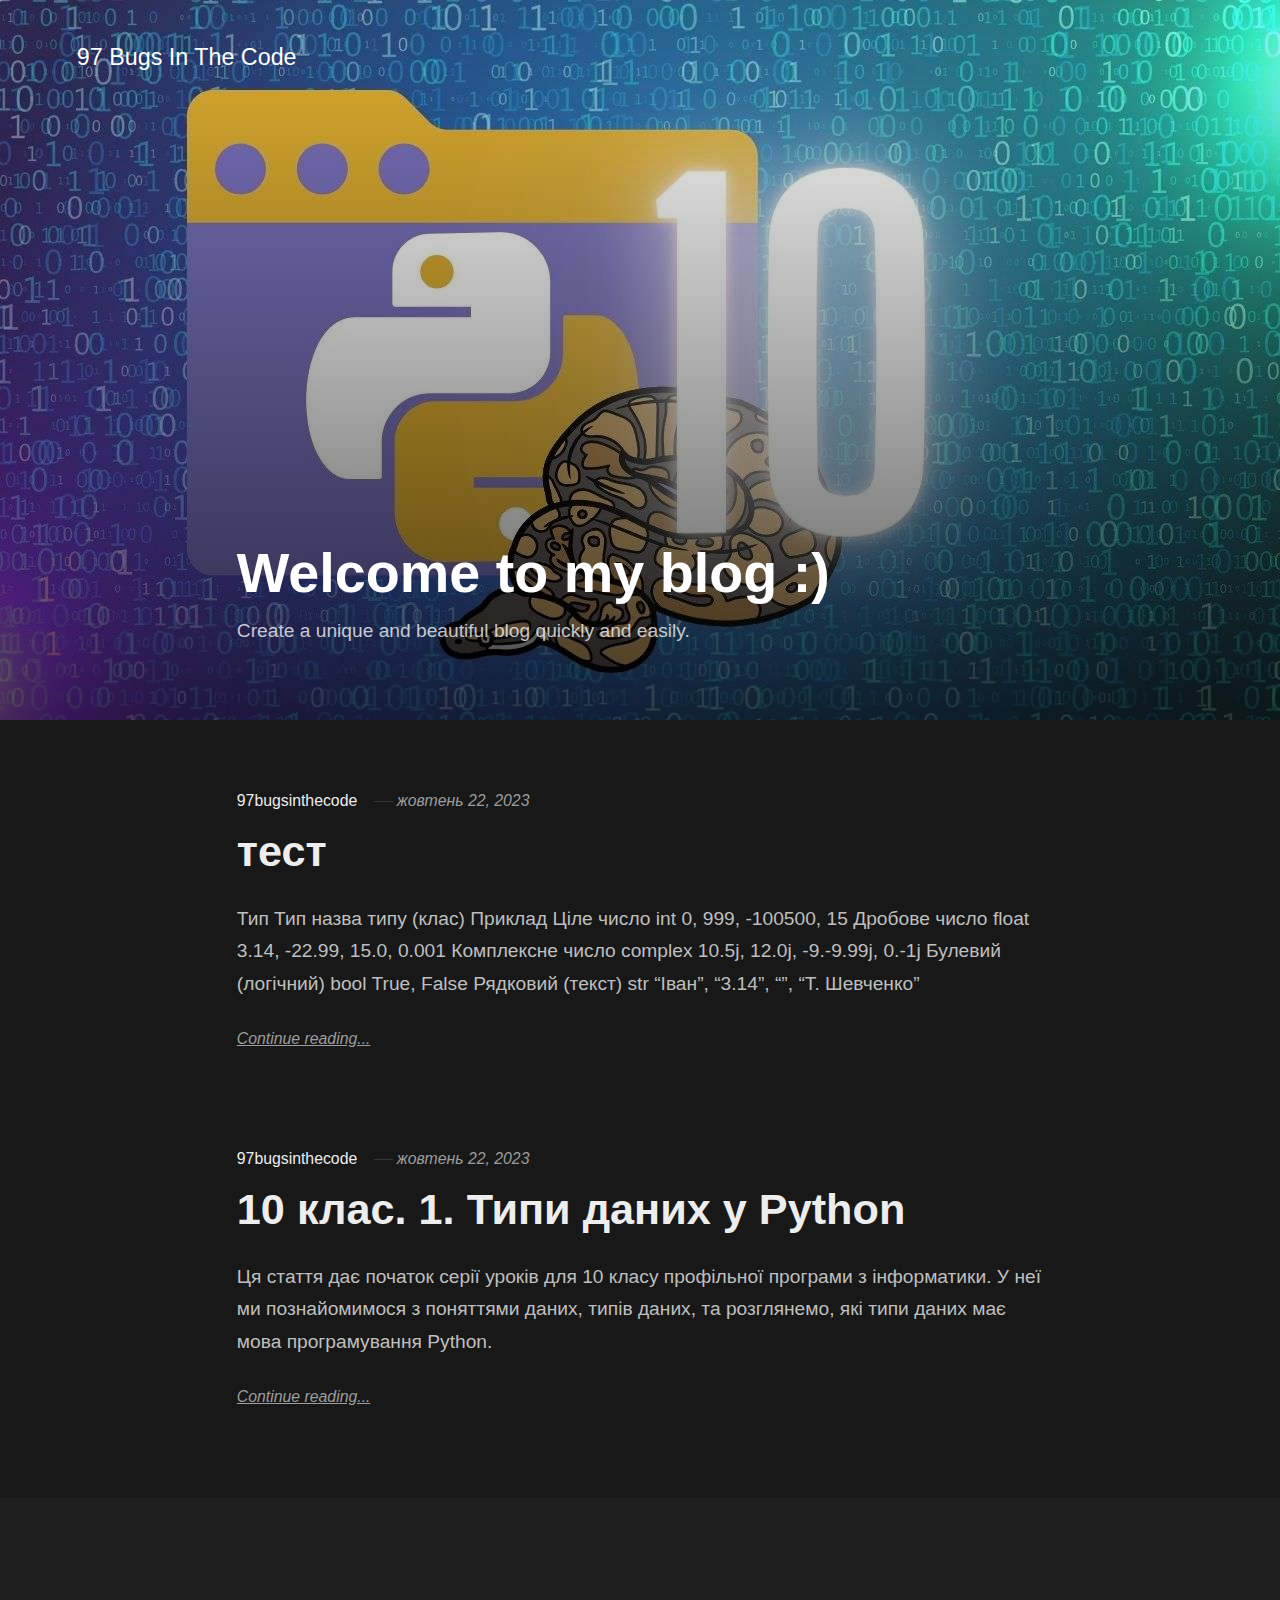
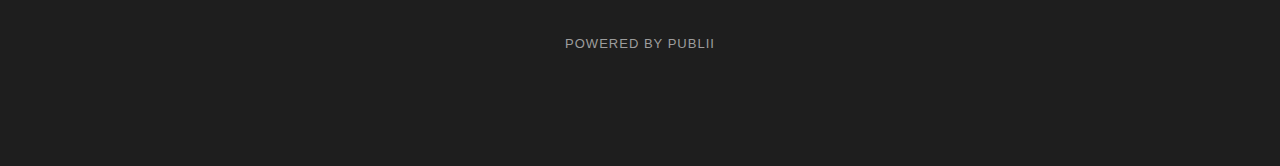
<file: index.html>
<!DOCTYPE html><html lang="uk"><head><meta charset="utf-8"><meta http-equiv="X-UA-Compatible" content="IE=edge"><meta name="viewport" content="width=device-width,initial-scale=1"><title>97 Bugs In The Code</title><meta name="generator" content="Publii Open-Source CMS for Static Site"><link rel="stylesheet" href="https://97bugsinthecode.github.io/media/plugins/syntaxHighlighter/prism-violet.css"><link rel="stylesheet" href="https://97bugsinthecode.github.io/media/plugins/syntaxHighlighter/prism-inline-color.css"><link rel="canonical" href="https://97bugsinthecode.github.io/"><link rel="alternate" type="application/atom+xml" href="https://97bugsinthecode.github.io/feed.xml"><link rel="alternate" type="application/json" href="https://97bugsinthecode.github.io/feed.json"><meta property="og:title" content="97 Bugs In The Code"><meta property="og:site_name" content="97 Bugs In The Code"><meta property="og:description" content=""><meta property="og:url" content="https://97bugsinthecode.github.io/"><meta property="og:type" content="website"><link rel="stylesheet" href="https://97bugsinthecode.github.io/assets/css/style.css?v=dd7723bb5a1291dceaf1aaf45804bfd2"><script type="application/ld+json">{"@context":"http://schema.org","@type":"Organization","name":"97 Bugs In The Code","url":"https://97bugsinthecode.github.io/"}</script><noscript><style>img[loading] {
                    opacity: 1;
                }</style></noscript></head><body><div class="site-container"><header class="top" id="js-header"><a class="logo" href="https://97bugsinthecode.github.io/">97 Bugs In The Code</a></header><main><div class="hero"><figure class="hero__image hero__image--overlay"><img src="https://97bugsinthecode.github.io/media/website/python_10_datatypes-2.jpg" srcset="https://97bugsinthecode.github.io/media/website/responsive/python_10_datatypes-2-xs.jpg 300w, https://97bugsinthecode.github.io/media/website/responsive/python_10_datatypes-2-sm.jpg 480w, https://97bugsinthecode.github.io/media/website/responsive/python_10_datatypes-2-md.jpg 768w, https://97bugsinthecode.github.io/media/website/responsive/python_10_datatypes-2-lg.jpg 1024w, https://97bugsinthecode.github.io/media/website/responsive/python_10_datatypes-2-xl.jpg 1360w, https://97bugsinthecode.github.io/media/website/responsive/python_10_datatypes-2-2xl.jpg 1600w" sizes="100vw" loading="eager" width="1280" height="720" alt=""></figure><header class="hero__content"><div class="wrapper"><h1>Welcome to my blog :)</h1><p>Create a unique and beautiful blog quickly and easily.</p></div></header></div><div class="feed"><article class="feed__item"><header class="wrapper"><div class="feed__meta"><a href="https://97bugsinthecode.github.io/authors/97bugsinthecode/" class="feed__author">97bugsinthecode</a> <time datetime="2023-10-22T19:22" class="feed__date">жовтень 22, 2023</time></div><h2><a href="https://97bugsinthecode.github.io/test.html">тест</a></h2></header><div class="wrapper"><p>Тип Тип	назва типу (клас) Приклад Ціле число int 0, 999, -100500, 15 Дробове число float 3.14, -22.99, 15.0, 0.001 Комплексне число complex 10.5j, 12.0j, -9.-9.99j, 0.-1j Булевий (логічний) bool True, False Рядковий (текст) str “Іван”, “3.14”, “”, “Т. Шевченко”</p><a href="https://97bugsinthecode.github.io/test.html" class="readmore feed__readmore">Continue reading...</a></div></article><article class="feed__item"><header class="wrapper"><div class="feed__meta"><a href="https://97bugsinthecode.github.io/authors/97bugsinthecode/" class="feed__author">97bugsinthecode</a> <time datetime="2023-10-22T14:24" class="feed__date">жовтень 22, 2023</time></div><h2><a href="https://97bugsinthecode.github.io/hello-world.html">10 клас. 1. Типи даних у Python</a></h2></header><div class="wrapper"><p>Ця стаття дає початок серії уроків для 10 класу профільної програми з інформатики. У неї ми познайомимося з поняттями даних, типів даних, та розглянемо, які типи даних має мова програмування Python.</p><a href="https://97bugsinthecode.github.io/hello-world.html" class="readmore feed__readmore">Continue reading...</a></div></article></div></main><footer class="footer"><div class="footer__copyright"><p>Powered by Publii</p></div><button onclick="backToTopFunction()" id="backToTop" class="footer__bttop" aria-label="Back to top" title="Back to top"><svg><use xlink:href="https://97bugsinthecode.github.io/assets/svg/svg-map.svg#toparrow"/></svg></button></footer></div><script defer="defer" src="https://97bugsinthecode.github.io/assets/js/scripts.min.js?v=f47c11534595205f20935f0db2a62a85"></script><script>window.publiiThemeMenuConfig={mobileMenuMode:'sidebar',animationSpeed:300,submenuWidth: 'auto',doubleClickTime:500,mobileMenuExpandableSubmenus:true,relatedContainerForOverlayMenuSelector:'.top'};</script><script>var images = document.querySelectorAll('img[loading]');
        for (var i = 0; i < images.length; i++) {
            if (images[i].complete) {
                images[i].classList.add('is-loaded');
            } else {
                images[i].addEventListener('load', function () {
                    this.classList.add('is-loaded');
                }, false);
            }
        }</script><script defer="defer" src="https://97bugsinthecode.github.io/media/plugins/syntaxHighlighter/prism.js"></script><script defer="defer" src="https://97bugsinthecode.github.io/media/plugins/syntaxHighlighter/prism-line-numbers.min.js"></script><script defer="defer" src="https://97bugsinthecode.github.io/media/plugins/syntaxHighlighter/clipboard.min.js"></script><script defer="defer" src="https://97bugsinthecode.github.io/media/plugins/syntaxHighlighter/prism-copy-to-clipboard.min.js"></script><script defer="defer" src="https://97bugsinthecode.github.io/media/plugins/syntaxHighlighter/prism-inline-color.min.js"></script></body></html>
</file>
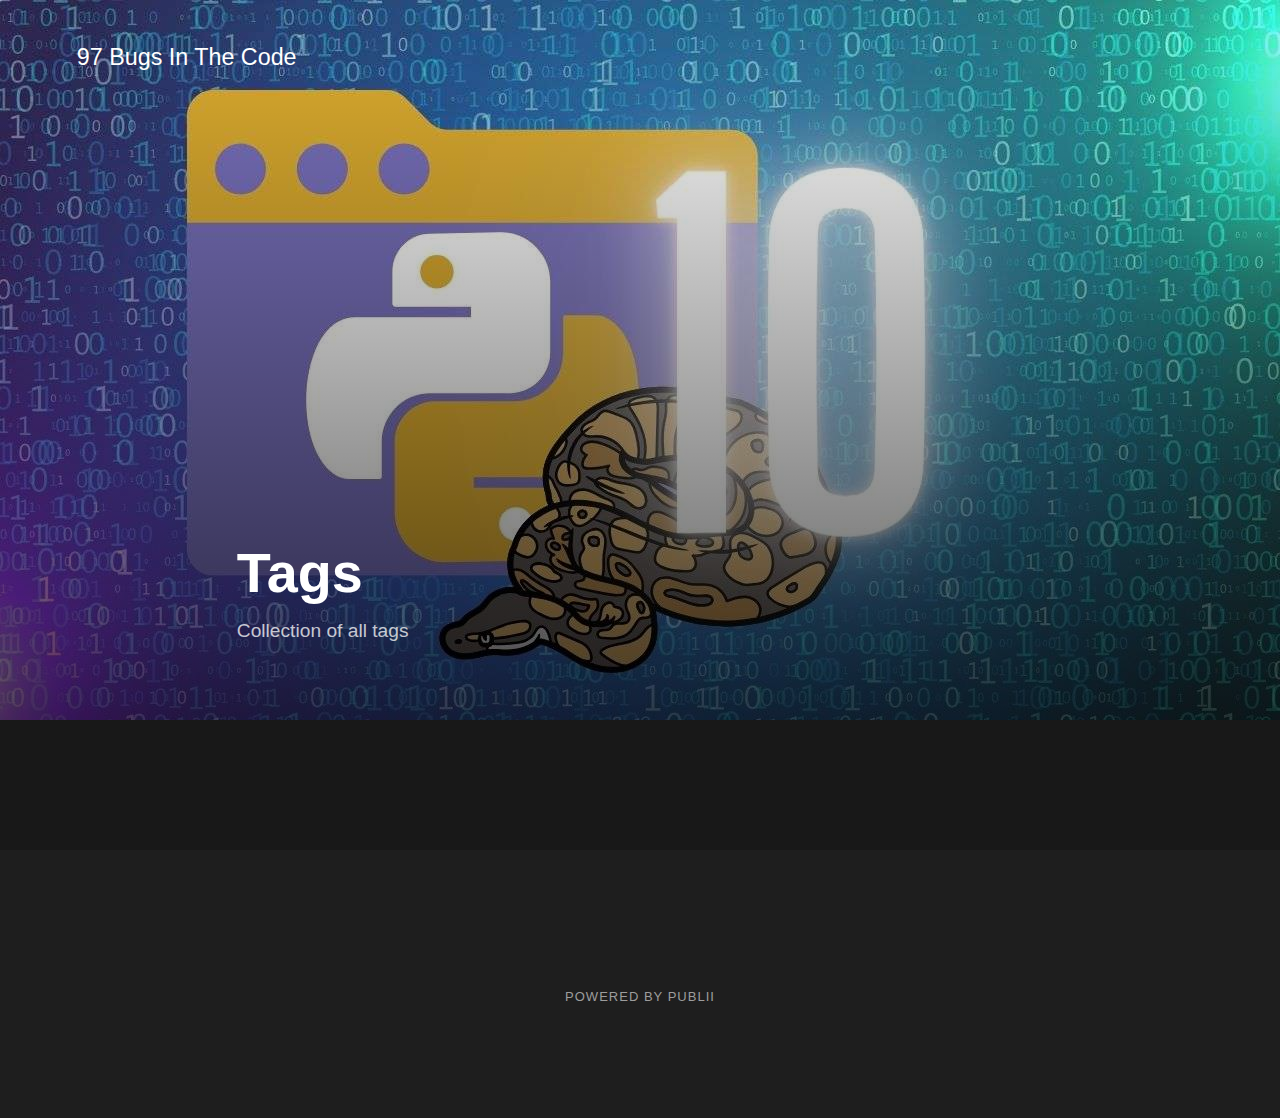
<file: tags/index.html>
<!DOCTYPE html><html lang="uk"><head><meta charset="utf-8"><meta http-equiv="X-UA-Compatible" content="IE=edge"><meta name="viewport" content="width=device-width,initial-scale=1"><title>All tags - 97 Bugs In The Code</title><meta name="robots" content="noindex, follow"><meta name="generator" content="Publii Open-Source CMS for Static Site"><link rel="stylesheet" href="https://97bugsinthecode.github.io/media/plugins/syntaxHighlighter/prism-violet.css"><link rel="stylesheet" href="https://97bugsinthecode.github.io/media/plugins/syntaxHighlighter/prism-inline-color.css"><link rel="alternate" type="application/atom+xml" href="https://97bugsinthecode.github.io/feed.xml"><link rel="alternate" type="application/json" href="https://97bugsinthecode.github.io/feed.json"><meta property="og:title" content="97 Bugs In The Code"><meta property="og:site_name" content="97 Bugs In The Code"><meta property="og:description" content=""><meta property="og:url" content="https://97bugsinthecode.github.io/tags/"><meta property="og:type" content="website"><link rel="stylesheet" href="https://97bugsinthecode.github.io/assets/css/style.css?v=dd7723bb5a1291dceaf1aaf45804bfd2"><script type="application/ld+json">{"@context":"http://schema.org","@type":"Organization","name":"97 Bugs In The Code","url":"https://97bugsinthecode.github.io/"}</script><noscript><style>img[loading] {
                    opacity: 1;
                }</style></noscript></head><body><div class="site-container"><header class="top" id="js-header"><a class="logo" href="https://97bugsinthecode.github.io/">97 Bugs In The Code</a></header><main class="page page--tags"><div class="hero"><figure class="hero__image hero__image--overlay"><img src="https://97bugsinthecode.github.io/media/website/python_10_datatypes-2.jpg" srcset="https://97bugsinthecode.github.io/media/website/responsive/python_10_datatypes-2-xs.jpg 300w, https://97bugsinthecode.github.io/media/website/responsive/python_10_datatypes-2-sm.jpg 480w, https://97bugsinthecode.github.io/media/website/responsive/python_10_datatypes-2-md.jpg 768w, https://97bugsinthecode.github.io/media/website/responsive/python_10_datatypes-2-lg.jpg 1024w, https://97bugsinthecode.github.io/media/website/responsive/python_10_datatypes-2-xl.jpg 1360w, https://97bugsinthecode.github.io/media/website/responsive/python_10_datatypes-2-2xl.jpg 1600w" sizes="100vw" loading="eager" width="1280" height="720" alt=""></figure><header class="hero__content"><div class="wrapper"><h1>Tags</h1><p>Collection of all tags</p></div></header></div><div class="wrapper"><ul class="feed feed--grid"></ul></div></main><footer class="footer"><div class="footer__copyright"><p>Powered by Publii</p></div><button onclick="backToTopFunction()" id="backToTop" class="footer__bttop" aria-label="Back to top" title="Back to top"><svg><use xlink:href="https://97bugsinthecode.github.io/assets/svg/svg-map.svg#toparrow"/></svg></button></footer></div><script defer="defer" src="https://97bugsinthecode.github.io/assets/js/scripts.min.js?v=f47c11534595205f20935f0db2a62a85"></script><script>window.publiiThemeMenuConfig={mobileMenuMode:'sidebar',animationSpeed:300,submenuWidth: 'auto',doubleClickTime:500,mobileMenuExpandableSubmenus:true,relatedContainerForOverlayMenuSelector:'.top'};</script><script>var images = document.querySelectorAll('img[loading]');
        for (var i = 0; i < images.length; i++) {
            if (images[i].complete) {
                images[i].classList.add('is-loaded');
            } else {
                images[i].addEventListener('load', function () {
                    this.classList.add('is-loaded');
                }, false);
            }
        }</script><script defer="defer" src="https://97bugsinthecode.github.io/media/plugins/syntaxHighlighter/prism.js"></script><script defer="defer" src="https://97bugsinthecode.github.io/media/plugins/syntaxHighlighter/prism-line-numbers.min.js"></script><script defer="defer" src="https://97bugsinthecode.github.io/media/plugins/syntaxHighlighter/clipboard.min.js"></script><script defer="defer" src="https://97bugsinthecode.github.io/media/plugins/syntaxHighlighter/prism-copy-to-clipboard.min.js"></script><script defer="defer" src="https://97bugsinthecode.github.io/media/plugins/syntaxHighlighter/prism-inline-color.min.js"></script></body></html>
</file>
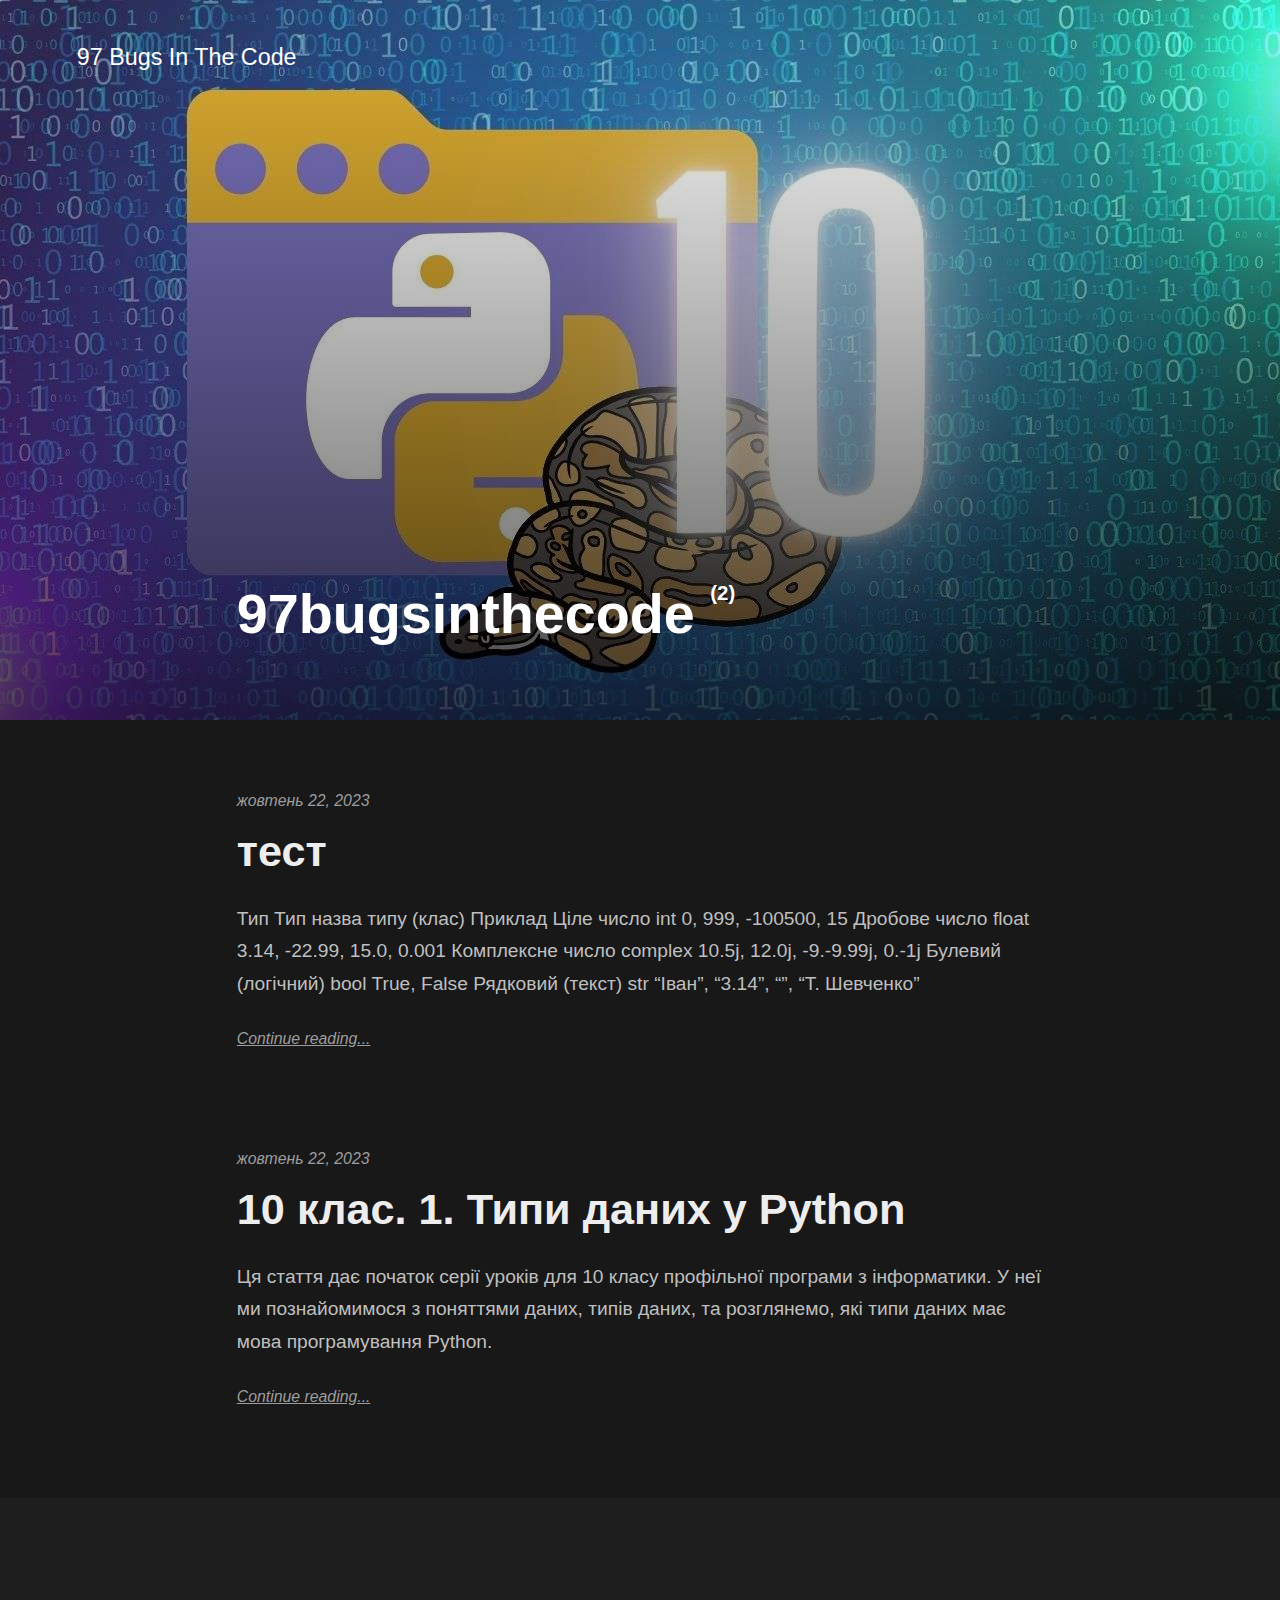
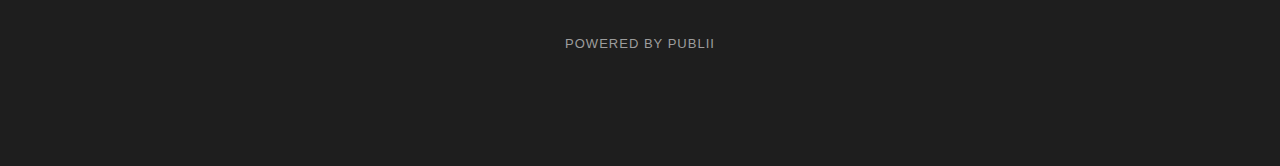
<file: authors/97bugsinthecode/index.html>
<!DOCTYPE html><html lang="uk"><head><meta charset="utf-8"><meta http-equiv="X-UA-Compatible" content="IE=edge"><meta name="viewport" content="width=device-width,initial-scale=1"><title>Author: 97bugsinthecode - 97 Bugs In The Code</title><meta name="robots" content="noindex, follow"><meta name="generator" content="Publii Open-Source CMS for Static Site"><link rel="stylesheet" href="https://97bugsinthecode.github.io/media/plugins/syntaxHighlighter/prism-violet.css"><link rel="stylesheet" href="https://97bugsinthecode.github.io/media/plugins/syntaxHighlighter/prism-inline-color.css"><link rel="alternate" type="application/atom+xml" href="https://97bugsinthecode.github.io/feed.xml"><link rel="alternate" type="application/json" href="https://97bugsinthecode.github.io/feed.json"><meta property="og:title" content="97bugsinthecode"><meta property="og:site_name" content="97 Bugs In The Code"><meta property="og:description" content=""><meta property="og:url" content="https://97bugsinthecode.github.io/authors/97bugsinthecode/"><meta property="og:type" content="website"><link rel="stylesheet" href="https://97bugsinthecode.github.io/assets/css/style.css?v=dd7723bb5a1291dceaf1aaf45804bfd2"><script type="application/ld+json">{"@context":"http://schema.org","@type":"Organization","name":"97 Bugs In The Code","url":"https://97bugsinthecode.github.io/"}</script><noscript><style>img[loading] {
                    opacity: 1;
                }</style></noscript></head><body><div class="site-container"><header class="top" id="js-header"><a class="logo" href="https://97bugsinthecode.github.io/">97 Bugs In The Code</a></header><main class="page page--author"><div class="hero"><figure class="hero__image hero__image--overlay"><img src="https://97bugsinthecode.github.io/media/website/python_10_datatypes-2.jpg" srcset="https://97bugsinthecode.github.io/media/website/responsive/python_10_datatypes-2-xs.jpg 300w, https://97bugsinthecode.github.io/media/website/responsive/python_10_datatypes-2-sm.jpg 480w, https://97bugsinthecode.github.io/media/website/responsive/python_10_datatypes-2-md.jpg 768w, https://97bugsinthecode.github.io/media/website/responsive/python_10_datatypes-2-lg.jpg 1024w, https://97bugsinthecode.github.io/media/website/responsive/python_10_datatypes-2-xl.jpg 1360w, https://97bugsinthecode.github.io/media/website/responsive/python_10_datatypes-2-2xl.jpg 1600w" sizes="100vw" loading="eager" width="1280" height="720" alt=""></figure><div class="hero__content"><div class="wrapper"><h1>97bugsinthecode <sup>(2)</sup></h1></div></div></div><div class="feed"><article class="feed__item"><header class="wrapper"><div class="feed__meta"><time datetime="2023-10-22T19:22" class="feed__date">жовтень 22, 2023</time></div><h2><a href="https://97bugsinthecode.github.io/test.html">тест</a></h2></header><div class="wrapper"><p>Тип Тип	назва типу (клас) Приклад Ціле число int 0, 999, -100500, 15 Дробове число float 3.14, -22.99, 15.0, 0.001 Комплексне число complex 10.5j, 12.0j, -9.-9.99j, 0.-1j Булевий (логічний) bool True, False Рядковий (текст) str “Іван”, “3.14”, “”, “Т. Шевченко”</p><a href="https://97bugsinthecode.github.io/test.html" class="readmore feed__readmore">Continue reading...</a></div></article><article class="feed__item"><header class="wrapper"><div class="feed__meta"><time datetime="2023-10-22T14:24" class="feed__date">жовтень 22, 2023</time></div><h2><a href="https://97bugsinthecode.github.io/hello-world.html">10 клас. 1. Типи даних у Python</a></h2></header><div class="wrapper"><p>Ця стаття дає початок серії уроків для 10 класу профільної програми з інформатики. У неї ми познайомимося з поняттями даних, типів даних, та розглянемо, які типи даних має мова програмування Python.</p><a href="https://97bugsinthecode.github.io/hello-world.html" class="readmore feed__readmore">Continue reading...</a></div></article></div></main><footer class="footer"><div class="footer__copyright"><p>Powered by Publii</p></div><button onclick="backToTopFunction()" id="backToTop" class="footer__bttop" aria-label="Back to top" title="Back to top"><svg><use xlink:href="https://97bugsinthecode.github.io/assets/svg/svg-map.svg#toparrow"/></svg></button></footer></div><script defer="defer" src="https://97bugsinthecode.github.io/assets/js/scripts.min.js?v=f47c11534595205f20935f0db2a62a85"></script><script>window.publiiThemeMenuConfig={mobileMenuMode:'sidebar',animationSpeed:300,submenuWidth: 'auto',doubleClickTime:500,mobileMenuExpandableSubmenus:true,relatedContainerForOverlayMenuSelector:'.top'};</script><script>var images = document.querySelectorAll('img[loading]');
        for (var i = 0; i < images.length; i++) {
            if (images[i].complete) {
                images[i].classList.add('is-loaded');
            } else {
                images[i].addEventListener('load', function () {
                    this.classList.add('is-loaded');
                }, false);
            }
        }</script><script defer="defer" src="https://97bugsinthecode.github.io/media/plugins/syntaxHighlighter/prism.js"></script><script defer="defer" src="https://97bugsinthecode.github.io/media/plugins/syntaxHighlighter/prism-line-numbers.min.js"></script><script defer="defer" src="https://97bugsinthecode.github.io/media/plugins/syntaxHighlighter/clipboard.min.js"></script><script defer="defer" src="https://97bugsinthecode.github.io/media/plugins/syntaxHighlighter/prism-copy-to-clipboard.min.js"></script><script defer="defer" src="https://97bugsinthecode.github.io/media/plugins/syntaxHighlighter/prism-inline-color.min.js"></script></body></html>
</file>
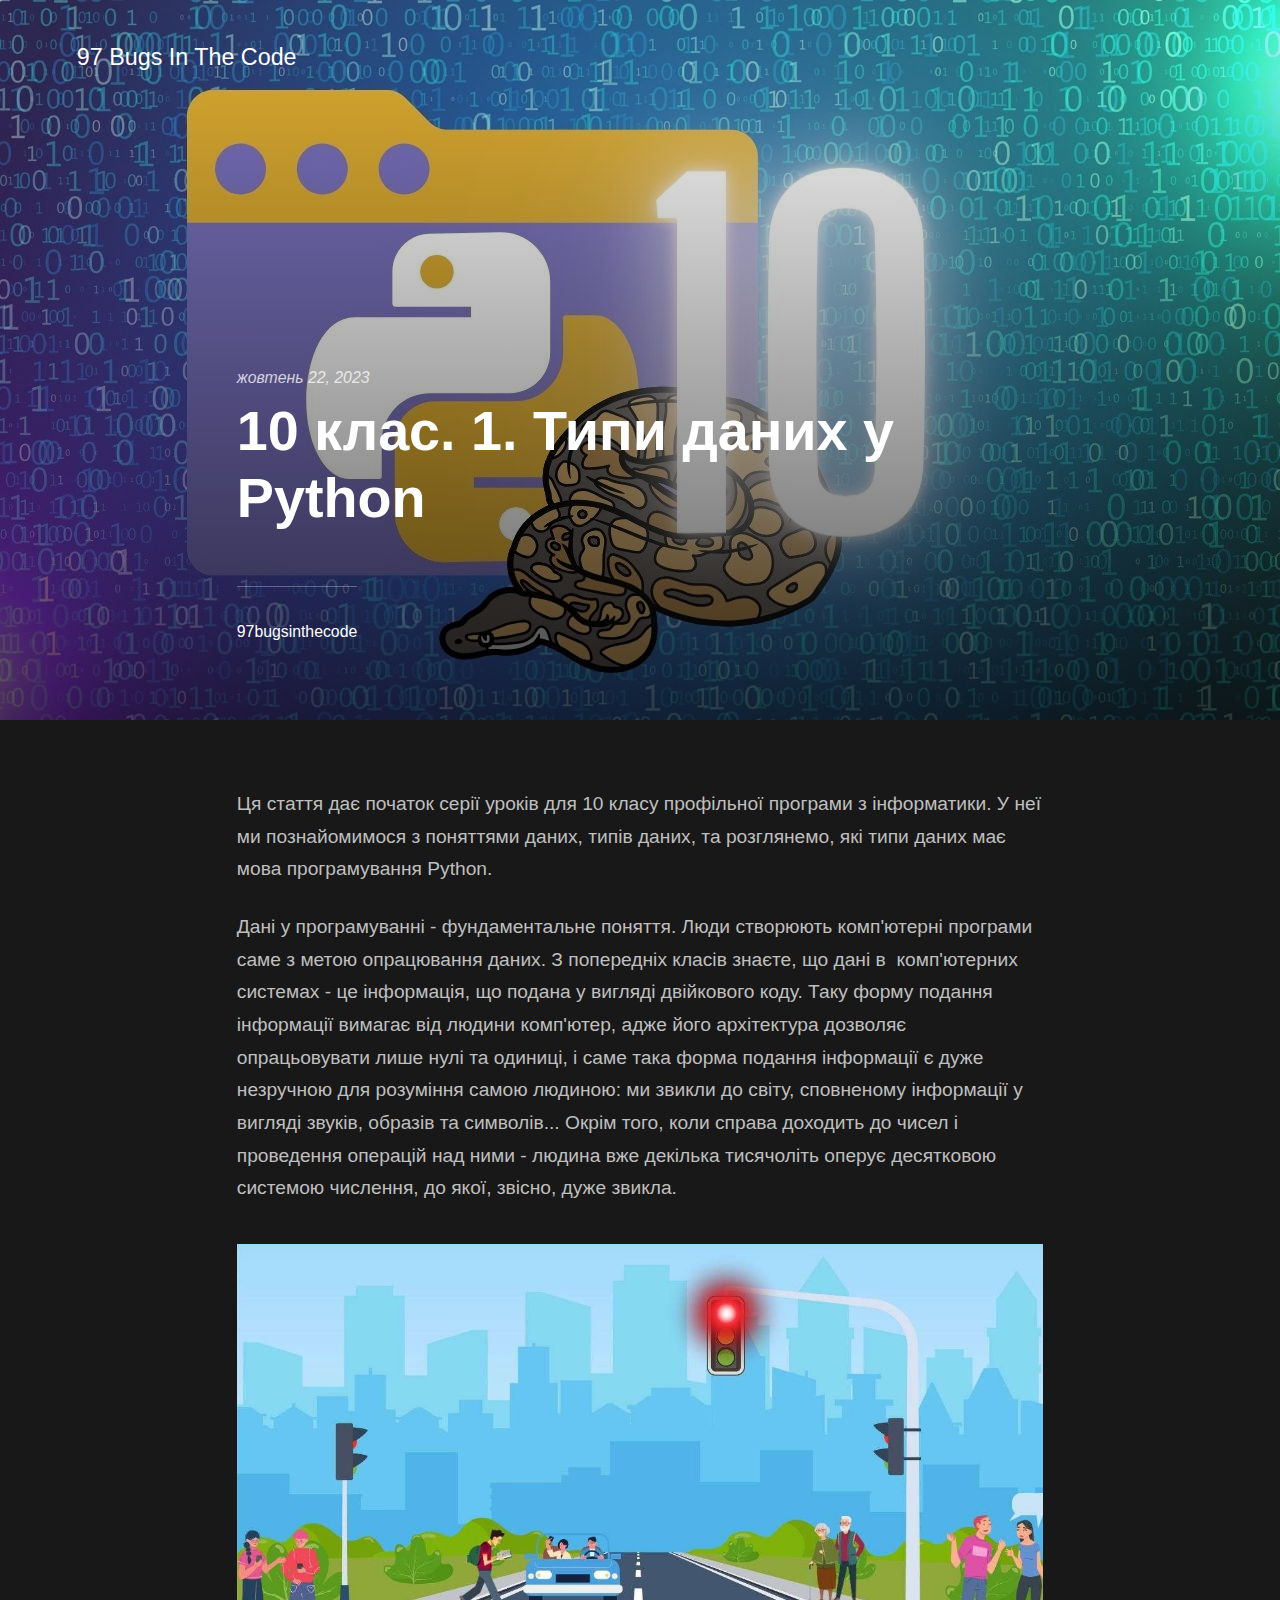
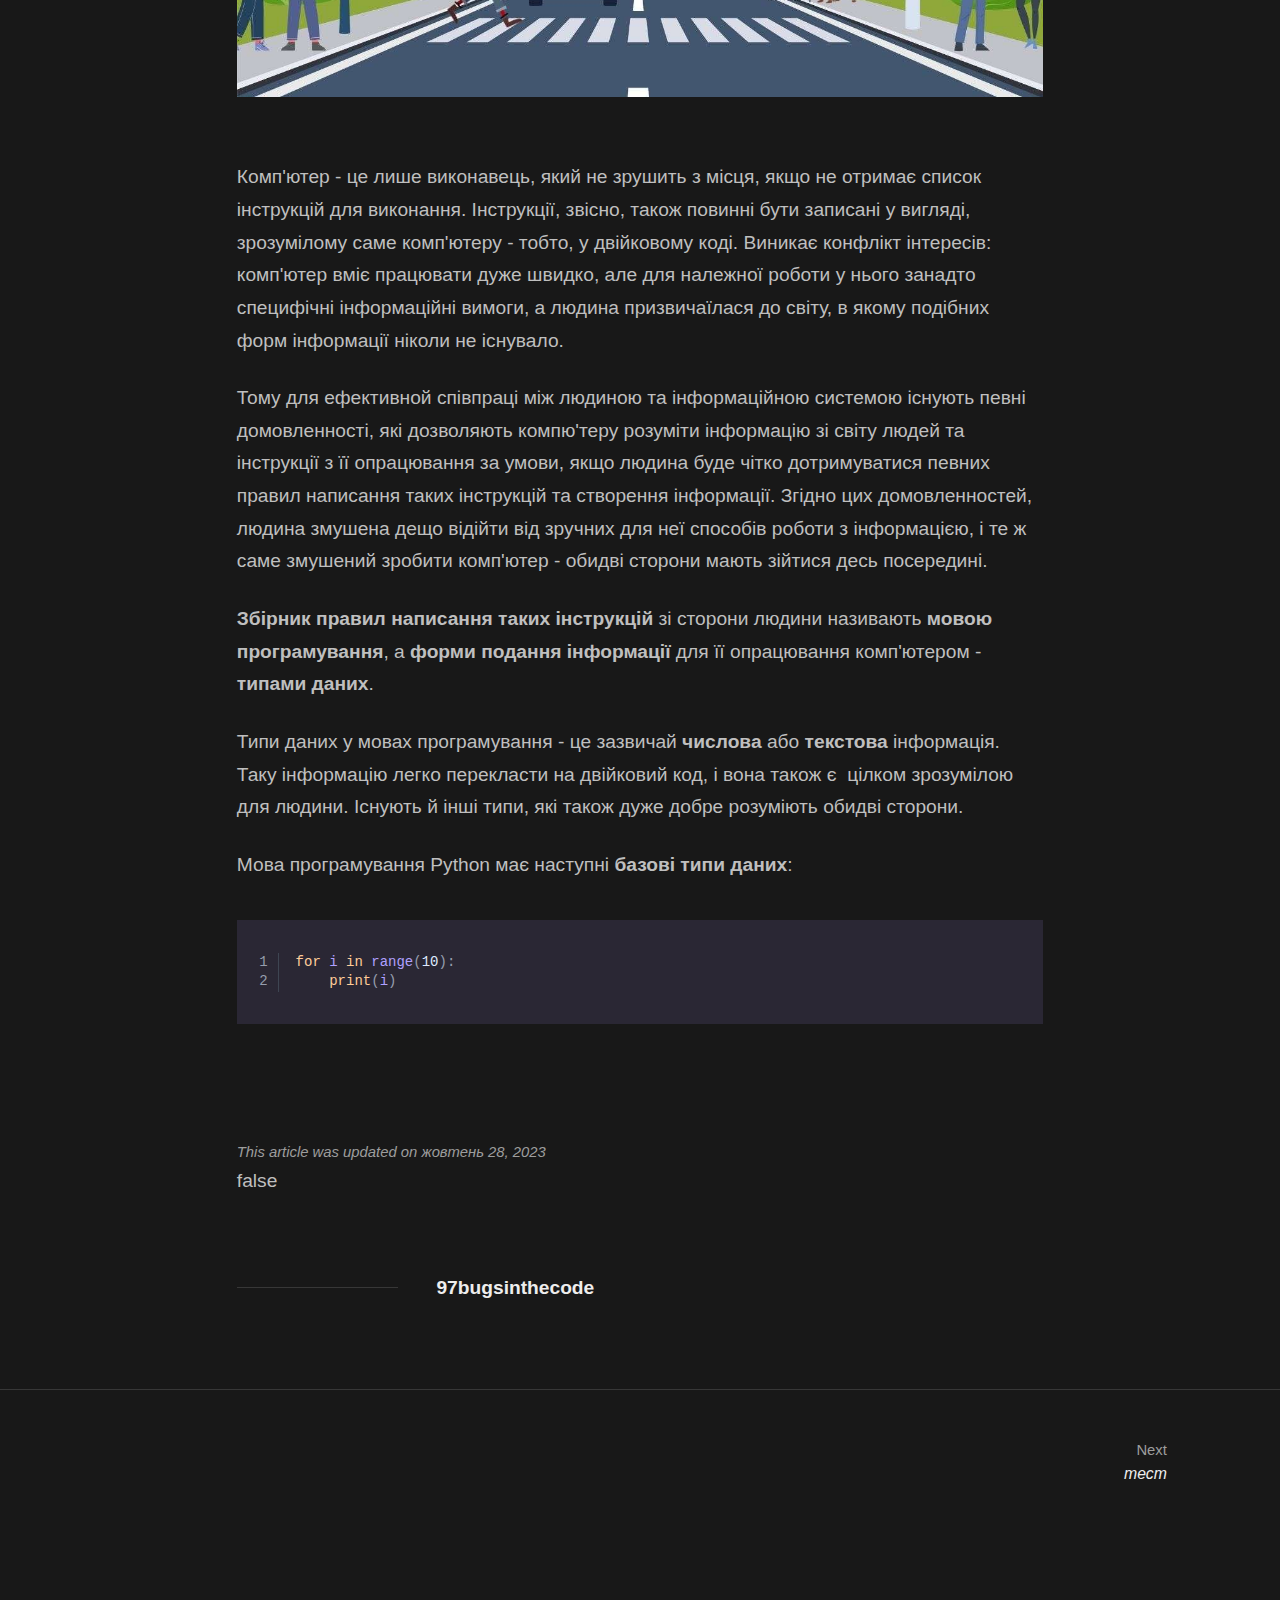
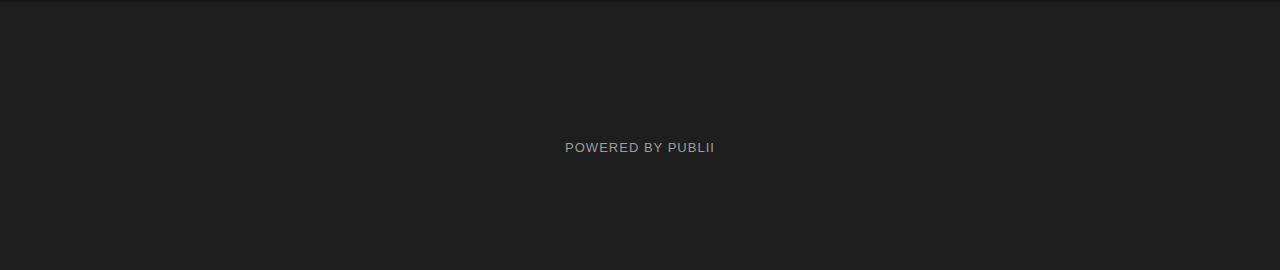
<file: hello-world.html>
<!DOCTYPE html><html lang="uk"><head><meta charset="utf-8"><meta http-equiv="X-UA-Compatible" content="IE=edge"><meta name="viewport" content="width=device-width,initial-scale=1"><title>10 клас. 1. Типи даних у Python - 97 Bugs In The Code</title><meta name="description" content="Ця стаття дає початок серії уроків для 10 класу профільної програми з інформатики. У неї ми познайомимося з поняттями даних, типів даних, та розглянемо, які типи даних має мова програмування Python."><meta name="generator" content="Publii Open-Source CMS for Static Site"><link rel="stylesheet" href="https://97bugsinthecode.github.io/media/plugins/syntaxHighlighter/prism-violet.css"><link rel="stylesheet" href="https://97bugsinthecode.github.io/media/plugins/syntaxHighlighter/prism-inline-color.css"><link rel="canonical" href="https://97bugsinthecode.github.io/hello-world.html"><link rel="alternate" type="application/atom+xml" href="https://97bugsinthecode.github.io/feed.xml"><link rel="alternate" type="application/json" href="https://97bugsinthecode.github.io/feed.json"><meta property="og:title" content="10 клас. 1. Типи даних у Python"><meta property="og:image" content="https://97bugsinthecode.github.io/media/posts/1/python_10_datatypes-2.jpg"><meta property="og:image:width" content="1280"><meta property="og:image:height" content="720"><meta property="og:site_name" content="97 Bugs In The Code"><meta property="og:description" content="Ця стаття дає початок серії уроків для 10 класу профільної програми з інформатики. У неї ми познайомимося з поняттями даних, типів даних, та розглянемо, які типи даних має мова програмування Python."><meta property="og:url" content="https://97bugsinthecode.github.io/hello-world.html"><meta property="og:type" content="article"><link rel="stylesheet" href="https://97bugsinthecode.github.io/assets/css/style.css?v=dd7723bb5a1291dceaf1aaf45804bfd2"><script type="application/ld+json">{"@context":"http://schema.org","@type":"Article","mainEntityOfPage":{"@type":"WebPage","@id":"https://97bugsinthecode.github.io/hello-world.html"},"headline":"10 клас. 1. Типи даних у Python","datePublished":"2023-10-22T14:24","dateModified":"2023-10-28T14:54","image":{"@type":"ImageObject","url":"https://97bugsinthecode.github.io/media/posts/1/python_10_datatypes-2.jpg","height":720,"width":1280},"description":"Ця стаття дає початок серії уроків для 10 класу профільної програми з інформатики. У неї ми познайомимося з поняттями даних, типів даних, та розглянемо, які типи даних має мова програмування Python.","author":{"@type":"Person","name":"97bugsinthecode","url":"https://97bugsinthecode.github.io/authors/97bugsinthecode/"},"publisher":{"@type":"Organization","name":"97bugsinthecode"}}</script><noscript><style>img[loading] {
                    opacity: 1;
                }</style></noscript></head><body><div class="site-container"><header class="top" id="js-header"><a class="logo" href="https://97bugsinthecode.github.io/">97 Bugs In The Code</a></header><main><article class="post"><div class="hero"><figure class="hero__image hero__image--overlay"><img src="https://97bugsinthecode.github.io/media/posts/1/python_10_datatypes-2.jpg" loading="eager" height="720" width="1280" alt=""></figure><header class="hero__content"><div class="wrapper"><div class="post__meta"><time datetime="2023-10-22T14:24">жовтень 22, 2023</time></div><h1>10 клас. 1. Типи даних у Python</h1><div class="post__meta post__meta--author"><a href="https://97bugsinthecode.github.io/authors/97bugsinthecode/" class="feed__author">97bugsinthecode</a></div></div></header></div><div class="wrapper post__entry"><p>Ця стаття дає початок серії уроків для 10 класу профільної програми з інформатики. У неї ми познайомимося з поняттями даних, типів даних, та розглянемо, які типи даних має мова програмування Python.</p><p>Дані у програмуванні - фундаментальне поняття. Люди створюють комп'ютерні програми саме з метою опрацювання даних. З попередніх класів знаєте, що дані в  комп'ютерних системах - це інформація, що подана у вигляді двійкового коду. Таку форму подання інформації вимагає від людини комп'ютер, адже його архітектура дозволяє опрацьовувати лише нулі та одиниці, і саме така форма подання інформації є дуже незручною для розуміння самою людиною: ми звикли до світу, сповненому інформації у вигляді звуків, образів та символів... Окрім того, коли справа доходить до чисел і проведення операцій над ними - людина вже декілька тисячоліть оперує десятковою системою числення, до якої, звісно, дуже звикла.</p><figure class="post__image"><img loading="lazy" src="https://97bugsinthecode.github.io/media/posts/1/python_10_information.jpg" alt="Інформація" width="1280" height="720" sizes="100vw" srcset="https://97bugsinthecode.github.io/media/posts/1/responsive/python_10_information-xs.jpg 300w, https://97bugsinthecode.github.io/media/posts/1/responsive/python_10_information-sm.jpg 480w, https://97bugsinthecode.github.io/media/posts/1/responsive/python_10_information-md.jpg 768w, https://97bugsinthecode.github.io/media/posts/1/responsive/python_10_information-lg.jpg 1024w, https://97bugsinthecode.github.io/media/posts/1/responsive/python_10_information-xl.jpg 1360w, https://97bugsinthecode.github.io/media/posts/1/responsive/python_10_information-2xl.jpg 1600w"></figure><p>Комп'ютер - це лише виконавець, який не зрушить з місця, якщо не отримає список інструкцій для виконання. Інструкції, звісно, також повинні бути записані у вигляді, зрозумілому саме комп'ютеру - тобто, у двійковому коді. Виникає конфлікт інтересів: комп'ютер вміє працювати дуже швидко, але для належної роботи у нього занадто специфічні інформаційні вимоги, а людина призвичаїлася до світу, в якому подібних форм інформації ніколи не існувало.</p><p>Тому для ефективной співпраці між людиною та інформаційною системою існують певні домовленності, які дозволяють компю'теру розуміти інформацію зі світу людей та інструкції з її опрацювання за умови, якщо людина буде чітко дотримуватися певних правил написання таких інструкцій та створення інформації. Згідно цих домовленностей, людина змушена дещо відійти від зручних для неї способів роботи з інформацією, і те ж саме змушений зробити комп'ютер - обидві сторони мають зійтися десь посередині.</p><p><strong>Збірник правил написання таких інструкцій</strong> зі сторони людини називають <strong>мовою програмування</strong>, а <strong>форми подання інформації</strong> для її опрацювання комп'ютером - <strong>типами даних</strong>.</p><p>Типи даних у мовах програмування - це зазвичай <strong>числова </strong>або <strong>текстова </strong>інформація. Таку інформацію легко перекласти на двійковий код, і вона також є  цілком зрозумілою для людини. Існують й інші типи, які також дуже добре розуміють обидві сторони.</p><p>Мова програмування Python має наступні <strong>базові типи даних</strong>:</p><pre class="language-python line-numbers"><code>for i in range(10):
    print(i)</code></pre><p> </p></div><footer class="wrapper post__footer"><p class="post__last-updated">This article was updated on жовтень 28, 2023</p>false<div class="post__bio bio"><div><h3 class="bio__name"><a href="https://97bugsinthecode.github.io/authors/97bugsinthecode/" rel="author">97bugsinthecode</a></h3></div></div></footer></article><nav class="post__nav"><div class="post__nav-inner"><div class="post__nav-next"><a href="https://97bugsinthecode.github.io/test.html" class="post__nav-link" rel="next"><span>Next</span> тест </a><svg width="1.041em" height="0.416em" aria-hidden="true"><use xlink:href="https://97bugsinthecode.github.io/assets/svg/svg-map.svg#arrow-next"/></svg></div></div></nav></main><footer class="footer"><div class="footer__copyright"><p>Powered by Publii</p></div><button onclick="backToTopFunction()" id="backToTop" class="footer__bttop" aria-label="Back to top" title="Back to top"><svg><use xlink:href="https://97bugsinthecode.github.io/assets/svg/svg-map.svg#toparrow"/></svg></button></footer></div><script defer="defer" src="https://97bugsinthecode.github.io/assets/js/scripts.min.js?v=f47c11534595205f20935f0db2a62a85"></script><script>window.publiiThemeMenuConfig={mobileMenuMode:'sidebar',animationSpeed:300,submenuWidth: 'auto',doubleClickTime:500,mobileMenuExpandableSubmenus:true,relatedContainerForOverlayMenuSelector:'.top'};</script><script>var images = document.querySelectorAll('img[loading]');
        for (var i = 0; i < images.length; i++) {
            if (images[i].complete) {
                images[i].classList.add('is-loaded');
            } else {
                images[i].addEventListener('load', function () {
                    this.classList.add('is-loaded');
                }, false);
            }
        }</script><script defer="defer" src="https://97bugsinthecode.github.io/media/plugins/syntaxHighlighter/prism.js"></script><script defer="defer" src="https://97bugsinthecode.github.io/media/plugins/syntaxHighlighter/prism-line-numbers.min.js"></script><script defer="defer" src="https://97bugsinthecode.github.io/media/plugins/syntaxHighlighter/clipboard.min.js"></script><script defer="defer" src="https://97bugsinthecode.github.io/media/plugins/syntaxHighlighter/prism-copy-to-clipboard.min.js"></script><script defer="defer" src="https://97bugsinthecode.github.io/media/plugins/syntaxHighlighter/prism-inline-color.min.js"></script></body></html>
</file>
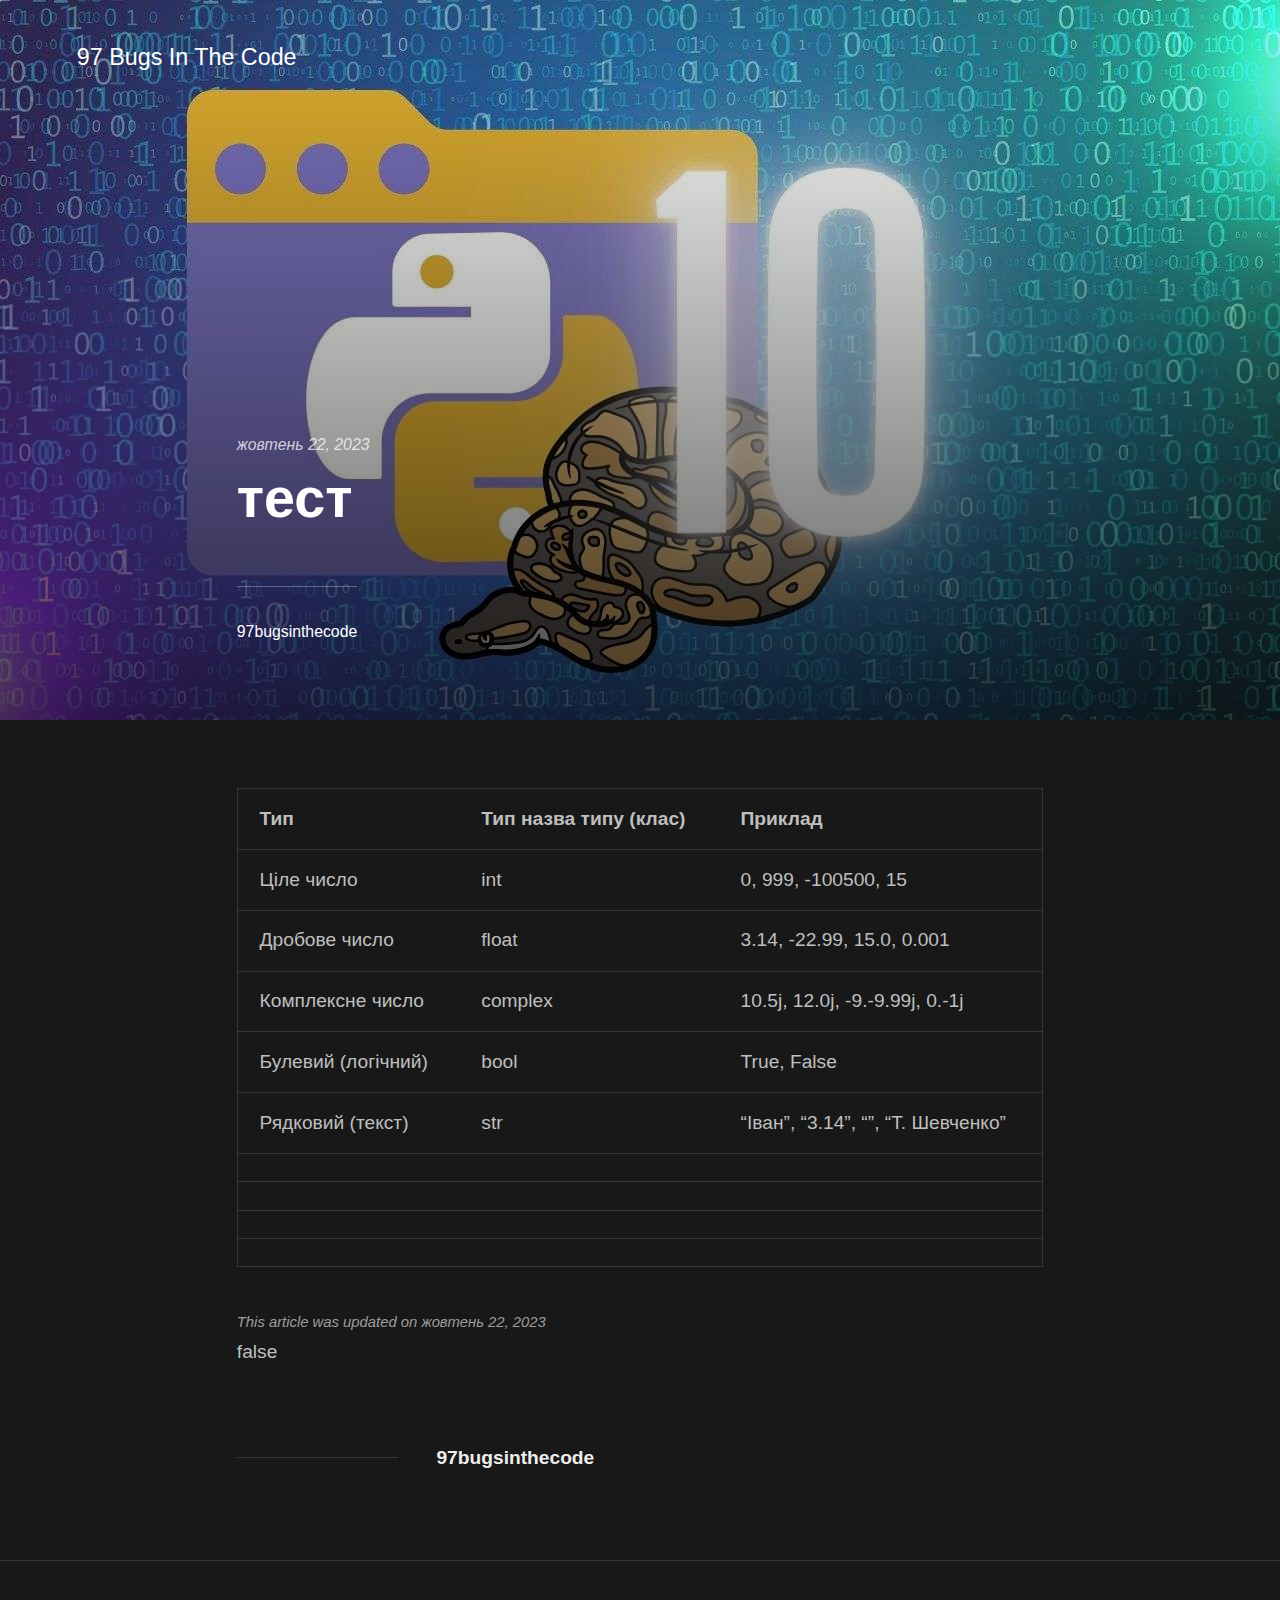
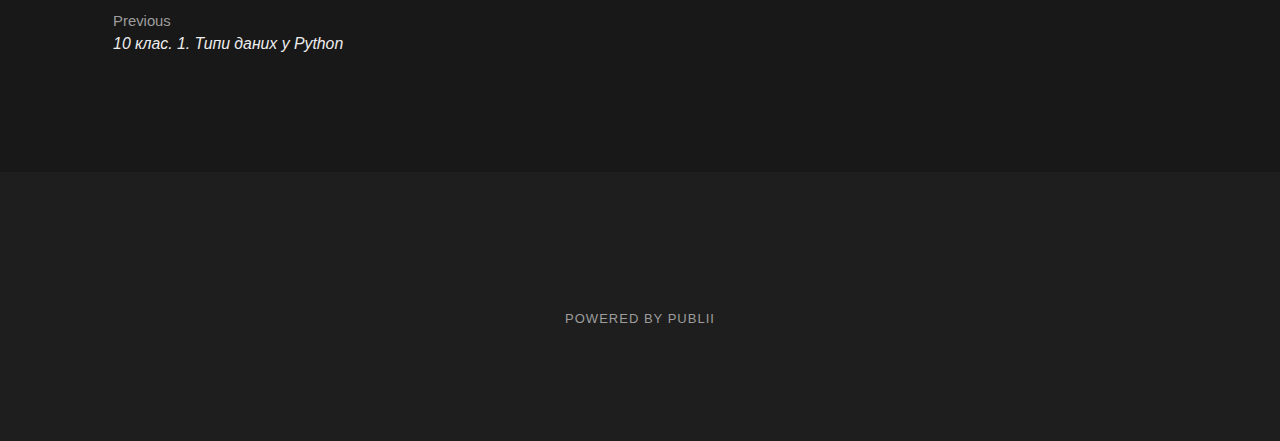
<file: test.html>
<!DOCTYPE html><html lang="uk"><head><meta charset="utf-8"><meta http-equiv="X-UA-Compatible" content="IE=edge"><meta name="viewport" content="width=device-width,initial-scale=1"><title>тест - 97 Bugs In The Code</title><meta name="description" content="Тип Тип	назва типу (клас) Приклад Ціле число int 0, 999, -100500, 15 Дробове число float 3.14, -22.99, 15.0, 0.001 Комплексне число complex 10.5j, 12.0j, -9.-9.99j, 0.-1j Булевий (логічний) bool True, False Рядковий (текст) str “Іван”, “3.14”, “”, “Т. Шевченко”"><meta name="generator" content="Publii Open-Source CMS for Static Site"><link rel="stylesheet" href="https://97bugsinthecode.github.io/media/plugins/syntaxHighlighter/prism-violet.css"><link rel="stylesheet" href="https://97bugsinthecode.github.io/media/plugins/syntaxHighlighter/prism-inline-color.css"><link rel="canonical" href="https://97bugsinthecode.github.io/test.html"><link rel="alternate" type="application/atom+xml" href="https://97bugsinthecode.github.io/feed.xml"><link rel="alternate" type="application/json" href="https://97bugsinthecode.github.io/feed.json"><meta property="og:title" content="тест"><meta property="og:site_name" content="97 Bugs In The Code"><meta property="og:description" content="Тип Тип	назва типу (клас) Приклад Ціле число int 0, 999, -100500, 15 Дробове число float 3.14, -22.99, 15.0, 0.001 Комплексне число complex 10.5j, 12.0j, -9.-9.99j, 0.-1j Булевий (логічний) bool True, False Рядковий (текст) str “Іван”, “3.14”, “”, “Т. Шевченко”"><meta property="og:url" content="https://97bugsinthecode.github.io/test.html"><meta property="og:type" content="article"><link rel="stylesheet" href="https://97bugsinthecode.github.io/assets/css/style.css?v=dd7723bb5a1291dceaf1aaf45804bfd2"><script type="application/ld+json">{"@context":"http://schema.org","@type":"Article","mainEntityOfPage":{"@type":"WebPage","@id":"https://97bugsinthecode.github.io/test.html"},"headline":"тест","datePublished":"2023-10-22T19:22","dateModified":"2023-10-22T19:24","description":"Тип Тип\tназва типу (клас) Приклад Ціле число int 0, 999, -100500, 15 Дробове число float 3.14, -22.99, 15.0, 0.001 Комплексне число complex 10.5j, 12.0j, -9.-9.99j, 0.-1j Булевий (логічний) bool True, False Рядковий (текст) str “Іван”, “3.14”, “”, “Т. Шевченко”","author":{"@type":"Person","name":"97bugsinthecode","url":"https://97bugsinthecode.github.io/authors/97bugsinthecode/"},"publisher":{"@type":"Organization","name":"97bugsinthecode"}}</script><noscript><style>img[loading] {
                    opacity: 1;
                }</style></noscript></head><body><div class="site-container"><header class="top" id="js-header"><a class="logo" href="https://97bugsinthecode.github.io/">97 Bugs In The Code</a></header><main><article class="post"><div class="hero"><figure class="hero__image hero__image--overlay"><img src="https://97bugsinthecode.github.io/media/website/python_10_datatypes-2.jpg" srcset="https://97bugsinthecode.github.io/media/website/responsive/python_10_datatypes-2-xs.jpg 300w, https://97bugsinthecode.github.io/media/website/responsive/python_10_datatypes-2-sm.jpg 480w, https://97bugsinthecode.github.io/media/website/responsive/python_10_datatypes-2-md.jpg 768w, https://97bugsinthecode.github.io/media/website/responsive/python_10_datatypes-2-lg.jpg 1024w, https://97bugsinthecode.github.io/media/website/responsive/python_10_datatypes-2-xl.jpg 1360w, https://97bugsinthecode.github.io/media/website/responsive/python_10_datatypes-2-2xl.jpg 1600w" sizes="100vw" loading="eager" alt=""></figure><header class="hero__content"><div class="wrapper"><div class="post__meta"><time datetime="2023-10-22T19:22">жовтень 22, 2023</time></div><h1>тест</h1><div class="post__meta post__meta--author"><a href="https://97bugsinthecode.github.io/authors/97bugsinthecode/" class="feed__author">97bugsinthecode</a></div></div></header></div><div class="wrapper post__entry"><table><thead><tr><th><strong>Тип</strong></th><th><strong>Тип	назва типу (клас)</strong></th><th><strong>Приклад</strong></th></tr></thead><tbody><tr><td>Ціле число</td><td>int</td><td>0, 999, -100500, 15</td></tr><tr><td>Дробове число</td><td>float</td><td>3.14, -22.99, 15.0, 0.001</td></tr><tr><td>Комплексне число</td><td>complex</td><td>10.5j, 12.0j, -9.-9.99j, 0.-1j</td></tr><tr><td>Булевий (логічний)</td><td>bool</td><td>True, False</td></tr><tr><td>Рядковий (текст)</td><td>str</td><td>“Іван”, “3.14”, “”, “Т. Шевченко”</td></tr><tr><td></td><td></td><td></td></tr><tr><td></td><td></td><td></td></tr><tr><td></td><td></td><td></td></tr><tr><td></td><td></td><td></td></tr></tbody></table></div><footer class="wrapper post__footer"><p class="post__last-updated">This article was updated on жовтень 22, 2023</p>false<div class="post__bio bio"><div><h3 class="bio__name"><a href="https://97bugsinthecode.github.io/authors/97bugsinthecode/" rel="author">97bugsinthecode</a></h3></div></div></footer></article><nav class="post__nav"><div class="post__nav-inner"><div class="post__nav-prev"><svg width="1.041em" height="0.416em" aria-hidden="true"><use xlink:href="https://97bugsinthecode.github.io/assets/svg/svg-map.svg#arrow-prev"/></svg> <a href="https://97bugsinthecode.github.io/hello-world.html" class="post__nav-link" rel="prev"><span>Previous</span> 10 клас. 1. Типи даних у Python</a></div></div></nav></main><footer class="footer"><div class="footer__copyright"><p>Powered by Publii</p></div><button onclick="backToTopFunction()" id="backToTop" class="footer__bttop" aria-label="Back to top" title="Back to top"><svg><use xlink:href="https://97bugsinthecode.github.io/assets/svg/svg-map.svg#toparrow"/></svg></button></footer></div><script defer="defer" src="https://97bugsinthecode.github.io/assets/js/scripts.min.js?v=f47c11534595205f20935f0db2a62a85"></script><script>window.publiiThemeMenuConfig={mobileMenuMode:'sidebar',animationSpeed:300,submenuWidth: 'auto',doubleClickTime:500,mobileMenuExpandableSubmenus:true,relatedContainerForOverlayMenuSelector:'.top'};</script><script>var images = document.querySelectorAll('img[loading]');
        for (var i = 0; i < images.length; i++) {
            if (images[i].complete) {
                images[i].classList.add('is-loaded');
            } else {
                images[i].addEventListener('load', function () {
                    this.classList.add('is-loaded');
                }, false);
            }
        }</script><script defer="defer" src="https://97bugsinthecode.github.io/media/plugins/syntaxHighlighter/prism.js"></script><script defer="defer" src="https://97bugsinthecode.github.io/media/plugins/syntaxHighlighter/prism-line-numbers.min.js"></script><script defer="defer" src="https://97bugsinthecode.github.io/media/plugins/syntaxHighlighter/clipboard.min.js"></script><script defer="defer" src="https://97bugsinthecode.github.io/media/plugins/syntaxHighlighter/prism-copy-to-clipboard.min.js"></script><script defer="defer" src="https://97bugsinthecode.github.io/media/plugins/syntaxHighlighter/prism-inline-color.min.js"></script></body></html>
</file>
